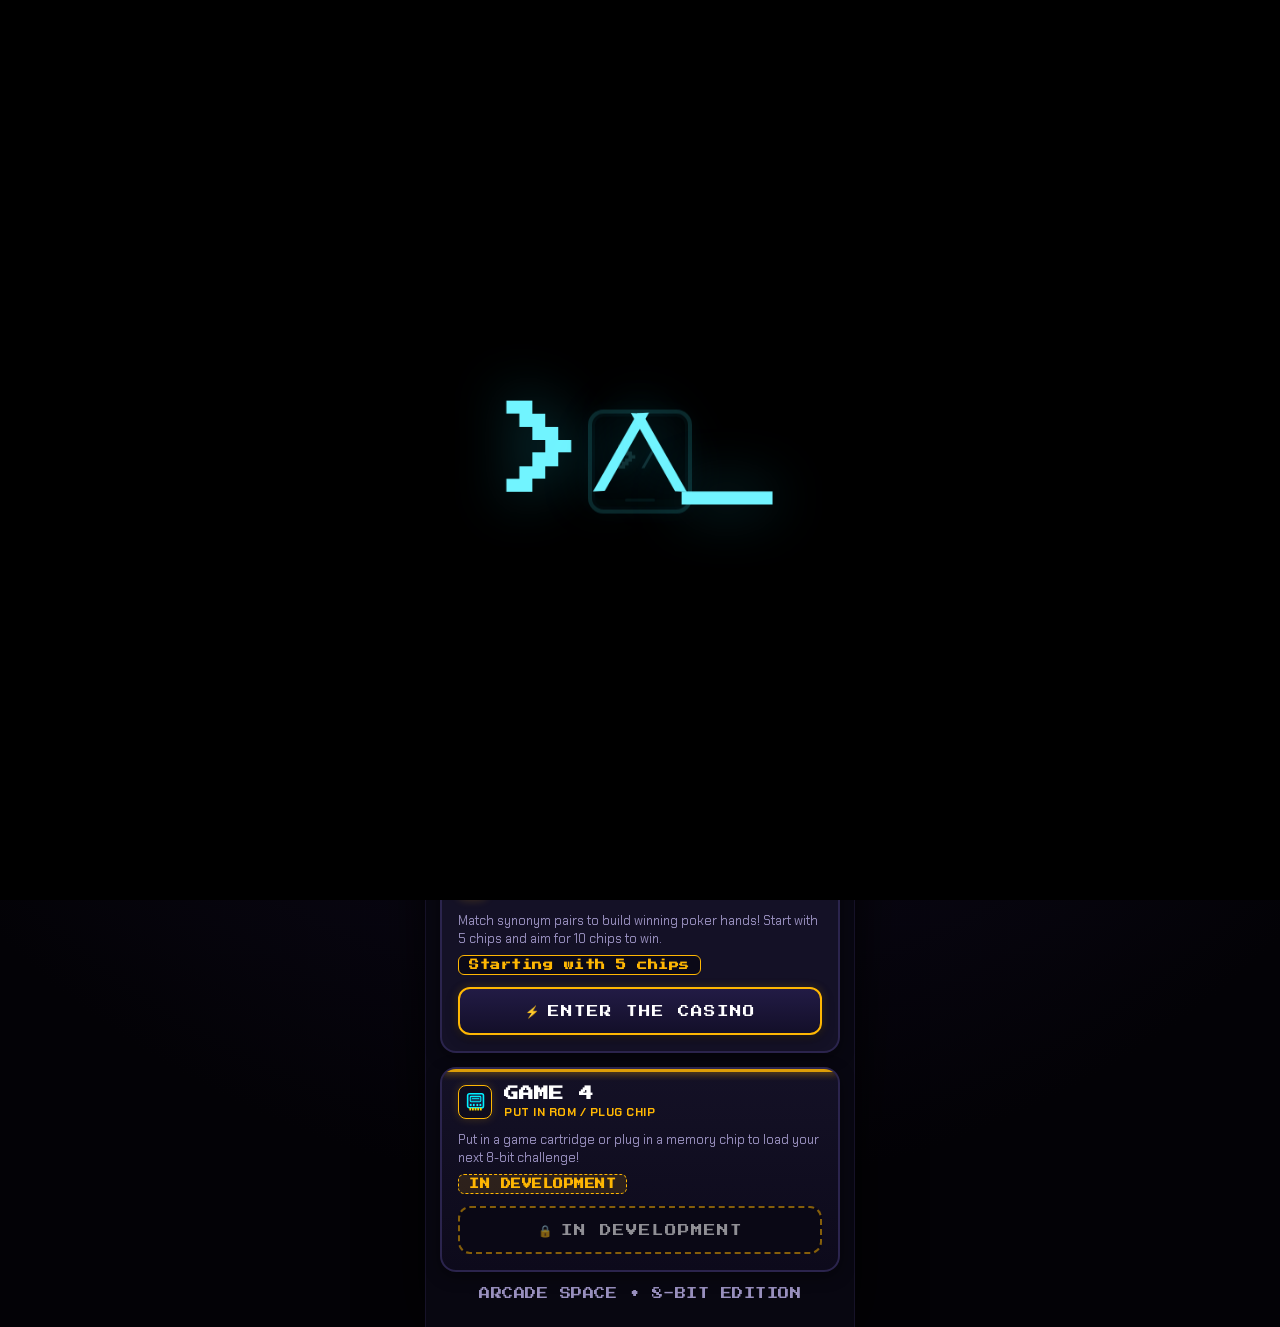
<file: index.html>
<!DOCTYPE html>
<html lang="en">
<head>
  <meta charset="UTF-8">
  <meta name="viewport" content="width=device-width, initial-scale=1.0, maximum-scale=1.0, user-scalable=no, viewport-fit=cover">
  <title>ArcadeSpace — 8-Bit Mobile Hub</title>
  
  <!-- Retro 8-Bit & Mobile Fonts -->
  <link rel="preconnect" href="https://fonts.googleapis.com">
  <link rel="preconnect" href="https://fonts.gstatic.com" crossorigin>
  <link href="https://fonts.googleapis.com/css2?family=Chakra+Petch:wght@500;700;800&family=Press+Start+2P&display=swap" rel="stylesheet">

  <style>
    /* ==========================================================================
       MOBILE-ONLY RETRO 8-BIT & 20% NEON LIGHT SYSTEM
       ========================================================================== */
    :root {
      --bg-dark: #080711;
      --bg-card: #141126;
      --bg-card-press: #1d1838;
      
      /* 20% Neon Accents */
      --neon-cyan: #00F0FF;
      --neon-cyan-glow: rgba(0, 240, 255, 0.20);
      --neon-magenta: #FF007F;
      --neon-magenta-glow: rgba(255, 0, 127, 0.20);
      --neon-amber: #FFB703;
      --neon-amber-glow: rgba(255, 183, 3, 0.20);
      --neon-green: #00FF88;

      --border-retro: #2b244d;
      --text-muted: #9990bf;
      --text-white: #f5f3ff;

      --font-pixel: 'Press Start 2P', monospace;
      --font-ui: 'Chakra Petch', sans-serif;
    }

    * {
      box-sizing: border-box;
      margin: 0;
      padding: 0;
      -webkit-tap-highlight-color: transparent;
      user-select: none;
    }

    body {
      background-color: #030206;
      color: var(--text-white);
      font-family: var(--font-ui);
      min-height: 100vh;
      display: flex;
      justify-content: center;
      overflow-x: hidden;
      background-image: 
        radial-gradient(circle at 50% 20%, rgba(25, 18, 52, 0.8) 0%, #030206 75%),
        linear-gradient(rgba(0, 240, 255, 0.03) 1px, transparent 1px),
        linear-gradient(90deg, rgba(0, 240, 255, 0.03) 1px, transparent 1px);
      background-size: 100% 100%, 28px 28px, 28px 28px;
    }

    /* Subtle CRT Scanline (Atmospheric) */
    body::before {
      content: "";
      position: fixed;
      inset: 0;
      pointer-events: none;
      z-index: 999;
      background: linear-gradient(
        to bottom,
        rgba(255,255,255,0),
        rgba(255,255,255,0) 50%,
        rgba(0, 0, 0, 0.25) 50%,
        rgba(0, 0, 0, 0.25)
      );
      background-size: 100% 3px;
      opacity: 0.6;
    }

    /* Ambient 20% Neon Atmosphere Behind Mobile View */
    .ambient-glow-top {
      position: fixed;
      top: -60px;
      left: 50%;
      transform: translateX(-50%);
      width: 320px;
      height: 200px;
      background: radial-gradient(circle, rgba(0, 240, 255, 0.16) 0%, transparent 70%);
      pointer-events: none;
      z-index: 1;
    }

    /* Mobile App Container (Optimized for Mobile Use Only) */
    .mobile-app {
      width: 100%;
      max-width: 430px;
      min-height: 100vh;
      display: flex;
      flex-direction: column;
      background: var(--bg-dark);
      position: relative;
      z-index: 10;
      border-left: 1px solid rgba(43, 36, 77, 0.4);
      border-right: 1px solid rgba(43, 36, 77, 0.4);
      box-shadow: 0 0 50px rgba(0, 0, 0, 0.85);
      padding-bottom: 24px;
    }

    /* Top Sticky App Bar */
    .mobile-app-bar {
      position: sticky;
      top: 0;
      z-index: 50;
      background: rgba(12, 10, 22, 0.92);
      backdrop-filter: blur(10px);
      border-bottom: 2px solid var(--border-retro);
      padding: 10px 14px;
      display: flex;
      align-items: center;
      justify-content: space-between;
      gap: 10px;
    }

    .btn-app-back {
      display: inline-flex;
      align-items: center;
      gap: 6px;
      background: #151126;
      border: 1.5px solid var(--border-retro);
      color: var(--neon-cyan);
      padding: 7px 11px;
      border-radius: 8px;
      font-family: var(--font-pixel);
      font-size: clamp(0.46rem, 2vw, 0.58rem);
      line-height: 1.2;
      text-decoration: none;
      white-space: nowrap;
      transition: all 0.12s ease;
      cursor: pointer;
    }

    .btn-app-back:hover {
      border-color: var(--neon-cyan);
      box-shadow: 0 0 10px rgba(0, 240, 255, 0.35);
    }

    .btn-app-back:active {
      transform: scale(0.95);
      background: var(--neon-cyan-glow);
    }

    .btn-back-arrow {
      font-size: 0.82rem;
      line-height: 1;
      display: inline-block;
      transition: transform 0.15s ease;
    }

    .btn-app-back:hover .btn-back-arrow {
      transform: translateX(-2px);
    }

    .btn-app-sound {
      background: #151126;
      border: 1.5px solid var(--border-retro);
      color: var(--neon-amber);
      border-radius: 8px;
      padding: 6px 10px;
      font-size: 0.9rem;
      cursor: pointer;
      display: flex;
      align-items: center;
      justify-content: center;
      transition: all 0.12s ease;
    }

    .btn-app-sound:active {
      transform: scale(0.95);
    }

    /* Shared ArcadeSpace identity; the loader and header use the same card. */
    .header-logo-card {
      --space-brand-size: 50px;
      flex-shrink: 0;
      cursor: pointer;
      transition: transform 214.286ms cubic-bezier(0.25, 1, 0.5, 1);
      will-change: transform, opacity;
    }
    .header-logo-card:hover { transform: scale(1.05); }
    .header-brand-info {
      display: flex;
      flex-direction: column;
      align-items: flex-start;
      text-align: left;
    }
    .header-terminal-tag {
      font-family: var(--font-pixel);
      font-size: 0.52rem;
      color: var(--neon-cyan);
      letter-spacing: 0.08em;
      opacity: 0.85;
      margin-top: 4px;
      text-shadow: 0 0 8px rgba(0, 240, 255, 0.4);
    }

    /* 8-Bit Coin Logo Header */
    .logo-container {
      text-align: center;
      padding: 18px 14px 14px;
    }

    .mobile-logo-row {
      display: inline-flex;
      align-items: center;
      justify-content: center;
      gap: 12px;
    }

    .mobile-logo-title {
      font-family: var(--font-pixel);
      font-size: 1.15rem;
      letter-spacing: 1.5px;
      color: #ffffff;
      text-shadow: 
        0 0 10px rgba(0, 240, 255, 0.45),
        0 0 20px rgba(0, 240, 255, 0.2),
        2px 2px 0 #120e26;
    }

    .mobile-logo-title span {
      color: var(--neon-cyan);
    }

    /* Minimal Student Status Card */
    .student-card {
      margin: 0 14px 16px;
      background: #110e21;
      border: 1.5px solid var(--border-retro);
      border-radius: 12px;
      padding: 10px 14px;
      display: flex;
      align-items: center;
      justify-content: space-between;
      gap: 10px;
      box-shadow: 0 4px 12px rgba(0, 0, 0, 0.4);
    }

    .student-info {
      display: flex;
      align-items: center;
      gap: 10px;
      min-width: 0;
    }

    .student-avatar {
      width: 34px;
      height: 34px;
      border-radius: 8px;
      background: linear-gradient(135deg, #483d8b, #1d1540);
      border: 1.5px solid var(--neon-cyan);
      box-shadow: 0 0 8px var(--neon-cyan-glow);
      display: flex;
      align-items: center;
      justify-content: center;
      font-family: var(--font-pixel);
      font-size: 0.85rem;
      color: #fff;
      flex-shrink: 0;
    }

    .student-name {
      font-size: 0.95rem;
      font-weight: 800;
      color: #fff;
      white-space: nowrap;
      overflow: hidden;
      text-overflow: ellipsis;
    }

    .student-status {
      font-family: var(--font-pixel);
      font-size: 0.52rem;
      color: var(--neon-green);
      margin-top: 2px;
      letter-spacing: 0.5px;
    }

    .words-ready-badge {
      display: flex;
      flex-direction: column;
      align-items: flex-end;
      flex-shrink: 0;
    }

    .words-count-num {
      font-family: var(--font-pixel);
      font-size: 0.95rem;
      color: var(--neon-amber);
      text-shadow: 0 0 6px var(--neon-amber-glow);
    }

    .words-count-lbl {
      font-size: 0.65rem;
      font-weight: 700;
      color: var(--text-muted);
      text-transform: uppercase;
      letter-spacing: 0.5px;
    }

    /* Mobile Game Cards Stack */
    .mobile-games-stack {
      padding: 0 14px;
      display: flex;
      flex-direction: column;
      gap: 14px;
      flex: 1;
    }

    /* Touch-Optimized Game Card */
    .mobile-card {
      background: var(--bg-card);
      border: 2px solid var(--border-retro);
      border-radius: 16px;
      padding: 16px;
      display: flex;
      flex-direction: column;
      gap: 12px;
      position: relative;
      overflow: hidden;
      box-shadow: 0 4px 16px rgba(0, 0, 0, 0.45);
      animation: card-appear 0.35s ease-out backwards;
    }

    .mobile-card::before {
      content: "";
      position: absolute;
      top: 0;
      left: 0;
      right: 0;
      height: 3px;
      background: var(--card-accent, var(--neon-cyan));
      opacity: 0.85;
      box-shadow: 0 0 8px var(--card-accent, var(--neon-cyan));
    }

    @keyframes card-appear {
      from {
        opacity: 0;
        transform: translateY(12px);
      }
      to {
        opacity: 1;
        transform: translateY(0);
      }
    }

    .mobile-card.theme-airstrike {
      --card-accent: #00F0FF;
      --card-glow: rgba(0, 240, 255, 0.45);
      animation-delay: 0s;
    }

    .mobile-card.theme-duel {
      --card-accent: var(--neon-magenta);
      --card-glow: var(--neon-magenta-glow);
      animation-delay: 0.08s;
    }

    .mobile-card.theme-poker {
      --card-accent: var(--neon-amber);
      --card-glow: var(--neon-amber-glow);
      animation-delay: 0.16s;
    }

    .mobile-card.theme-cartridge {
      --card-accent: var(--neon-amber);
      --card-glow: var(--neon-amber-glow);
      background: linear-gradient(180deg, #141126 0%, #0d0a1b 100%);
      animation-delay: 0.24s;
    }

    .card-header-two-col {
      display: flex;
      align-items: stretch;
      gap: 12px;
      margin: 0;
      padding: 0;
    }

    .card-header-titles {
      display: flex;
      flex-direction: column;
      justify-content: center;
      gap: 3px;
      flex: 1;
      min-width: 0;
    }

    .card-icon-box {
      aspect-ratio: 1 / 1;
      align-self: stretch;
      border-radius: 8px;
      background: #0f0c1d;
      border: 1.5px solid var(--card-accent, var(--neon-cyan));
      box-shadow: 0 0 10px var(--card-glow, var(--neon-cyan-glow));
      display: flex;
      align-items: center;
      justify-content: center;
      font-size: 1.35rem;
      flex-shrink: 0;
      overflow: hidden;
      object-fit: contain;
    }

    .card-icon-box.card-icon-logo {
      width: 72px;
      height: 50px;
      aspect-ratio: auto;
      padding: 3px 5px;
      background: #08101e;
      border: 1.5px solid var(--card-accent, #00F0FF);
      box-shadow: 0 0 10px var(--card-glow, rgba(0, 240, 255, 0.45));
      display: flex;
      align-items: center;
      justify-content: center;
      flex-shrink: 0;
      border-radius: 8px;
      overflow: hidden;
    }

    .card-icon-box svg {
      max-width: 65%;
      max-height: 65%;
      object-fit: contain;
    }

    .card-icon-box img,
    .card-icon-box .card-logo-img {
      width: 100%;
      height: 100%;
      object-fit: contain;
      display: block;
      filter: drop-shadow(0 0 4px rgba(0, 240, 255, 0.5));
    }

    .card-title {
      font-family: var(--font-pixel);
      font-size: 0.92rem;
      line-height: 1.2;
      color: #ffffff;
      margin: 0;
    }

    .card-season-subtitle {
      display: inline-flex;
      align-items: center;
      gap: 5px;
      font-family: var(--font-pixel);
      font-size: 0.58rem;
      letter-spacing: 0.16em;
      color: #facc15;
      text-shadow: 0 0 8px rgba(250, 204, 21, 0.7);
      background: rgba(250, 204, 21, 0.12);
      border: 1px solid rgba(250, 204, 21, 0.45);
      border-radius: 4px;
      padding: 3px 7px;
      margin-top: 3px;
      margin-bottom: 2px;
      width: fit-content;
      text-transform: uppercase;
      box-shadow: 0 0 10px rgba(250, 204, 21, 0.25), inset 0 0 4px rgba(250, 204, 21, 0.1);
    }

    .card-subtitle {
      font-size: 0.72rem;
      font-weight: 700;
      color: var(--card-accent, var(--neon-cyan));
      text-transform: uppercase;
      letter-spacing: 0.5px;
      line-height: 1.2;
      margin: 0;
    }

    .card-body {
      display: flex;
      flex-direction: column;
      gap: 8px;
    }

    .card-short-desc {
      font-size: 0.8rem;
      line-height: 1.35;
      color: var(--text-muted);
      margin: 0;
    }

    .card-meta-row {
      display: flex;
      align-items: center;
      gap: 8px;
    }

    .card-stat-badge {
      font-family: var(--font-pixel);
      font-size: 0.62rem;
      padding: 4px 10px;
      border-radius: 6px;
      background: #0b0917;
      border: 1px solid var(--card-accent, var(--neon-cyan));
      color: var(--card-accent, var(--neon-cyan));
      display: inline-flex;
      align-items: center;
      letter-spacing: 0.5px;
      font-weight: 700;
    }

    .card-in-dev-pill {
      font-family: var(--font-pixel);
      font-size: 0.62rem;
      padding: 4px 10px;
      border-radius: 6px;
      background: rgba(255, 179, 0, 0.12);
      border: 1px dashed var(--neon-amber);
      color: var(--neon-amber);
      display: inline-flex;
      align-items: center;
      letter-spacing: 0.5px;
      font-weight: 800;
    }

    .mobile-btn-cartridge.in-dev-btn {
      width: 100%;
      min-height: 48px;
      display: flex;
      align-items: center;
      justify-content: center;
      gap: 8px;
      background: #0a0815;
      border: 2px dashed rgba(255, 179, 0, 0.5);
      border-radius: 12px;
      color: rgba(255, 255, 255, 0.55);
      font-family: var(--font-pixel);
      font-size: 0.72rem;
      letter-spacing: 1px;
      cursor: not-allowed;
      box-shadow: none;
    }

    /* Mobile Big Tap Action Buttons (Thumb Optimized) */
    .mobile-btn-play {
      width: 100%;
      min-height: 48px;
      display: flex;
      align-items: center;
      justify-content: center;
      gap: 8px;
      background: linear-gradient(180deg, #221b45 0%, #130f29 100%);
      border: 2px solid var(--card-accent, var(--neon-cyan));
      border-radius: 12px;
      color: #ffffff;
      font-family: var(--font-pixel);
      font-size: 0.72rem;
      text-decoration: none;
      cursor: pointer;
      text-transform: uppercase;
      letter-spacing: 1px;
      box-shadow: 0 4px 12px rgba(0, 0, 0, 0.4), 0 0 10px var(--card-glow, var(--neon-cyan-glow));
      transition: transform 0.1s ease, filter 0.1s ease;
    }

    .mobile-btn-play:active {
      transform: scale(0.96);
      filter: brightness(1.2);
    }

    /* Cartridge Slot Button */
    .mobile-btn-cartridge {
      width: 100%;
      min-height: 48px;
      display: flex;
      align-items: center;
      justify-content: center;
      gap: 8px;
      background: #0e0b1c;
      border: 2px dashed var(--neon-cyan);
      border-radius: 12px;
      color: var(--neon-cyan);
      font-family: var(--font-pixel);
      font-size: 0.65rem;
      text-transform: uppercase;
      letter-spacing: 0.8px;
      cursor: pointer;
      box-shadow: 0 0 10px rgba(0, 240, 255, 0.12);
      transition: all 0.12s ease;
    }

    .mobile-btn-cartridge:active {
      transform: scale(0.96);
      background: rgba(0, 240, 255, 0.15);
      border-style: solid;
      box-shadow: 0 0 16px var(--neon-cyan-glow);
    }

    /* Minimal Mobile Footer */
    .mobile-footer {
      text-align: center;
      padding: 16px 14px 4px;
      font-size: 0.7rem;
      color: var(--text-muted);
      font-family: var(--font-pixel);
      letter-spacing: 0.5px;
    }
  </style>
  <link rel="stylesheet" href="assets/space-loader.css?v=cinematic2">
  <noscript><style>.space-loader { display: none; }</style></noscript>
  <script>
    // Release the application even if the independent loader script cannot load.
    window.__spaceLoaderFailsafe = window.setTimeout(function () {
      document.getElementById('space-loader')?.remove();
    }, 30000);
  </script>
  <script defer src="assets/space-loader.js?v=cinematic4"></script>
  <script src="assets/lexical-vocabulary.js"></script>
</head>
<body>
  <section id="space-loader" class="space-loader space-loader--as" data-space-loader="as"
           role="status" aria-label="Loading ArcadeSpace" aria-busy="true">
    <audio data-loader-audio preload="auto" src="assets/as-start-normalized.wav?v=cinematic2" hidden></audio>
    <div class="space-loader__stage" aria-hidden="true">
      <div class="space-loader__logo">
        <div class="space-brand space-brand--as">
          <span class="space-brand__mark"><span>&gt;</span><span class="space-brand__a"><span class="slash">/</span><span class="backslash">\</span></span></span>
        </div>
      </div>
      <div class="space-loader__prompt">
        <span data-loader-lead><span>&gt;</span><span class="space-brand__a"><span class="slash">/</span><span class="backslash">\</span></span></span><span data-loader-text></span><span class="space-loader__cursor" data-loader-cursor>_</span>
      </div>
    </div>
  </section>

  <!-- Ambient 20% Neon Atmosphere -->
  <div class="ambient-glow-top"></div>

  <!-- Mobile App Frame (Mobile Use Only) -->
  <div class="mobile-app">

    <!-- Top Sticky Mobile Bar -->
    <nav class="mobile-app-bar">
      <a href="https://vuongtranvt1331-design.github.io/Lexical_Space/" class="btn-app-back" id="btnBackToLS" title="Return to Lexical Space">
        <span class="btn-back-arrow" aria-hidden="true">←</span> Back to Lexical Space
      </a>

      <button id="btnSoundToggle" class="btn-app-sound" type="button" aria-label="Toggle 8-bit Sound">
        <span id="soundIcon">🔊</span>
      </button>
    </nav>

    <!-- Logo Header with 8-Bit Golden Pixel Coins -->
    <header class="logo-container">
      <div class="mobile-logo-row">
        <!-- Task 1: Static Retro Game Card Logo -->
        <div class="space-brand space-brand--as header-logo-card" id="headerLogoCard" title="ArcadeSpace Retro Game Card" aria-label="ArcadeSpace Logo">
          <span class="space-brand__mark"><span>&gt;</span><span class="space-brand__a"><span class="slash">/</span><span class="backslash">\</span></span></span>
        </div>

        <div class="header-brand-info">
          <h1 class="mobile-logo-title">ARCADE <span>SPACE</span></h1>
          <div class="header-terminal-tag">&gt;<span class="space-brand__a"><span class="slash">/</span><span class="backslash">\</span></span>rcadeSpace_</div>
        </div>
      </div>
    </header>

    <!-- Student Status Card (Essential Info Only) -->
    <section class="student-card">
      <div class="student-info">
        <div id="playerAvatar" class="student-avatar">G</div>
        <div style="min-width: 0;">
          <div id="playerName" class="student-name">Guest Cowboy</div>
          <div class="student-status">● READY TO PLAY</div>
        </div>
      </div>

      <div class="words-ready-badge">
        <span id="playerWordCount" class="words-count-num">--</span>
        <span class="words-count-lbl">WORDS READY</span>
      </div>
    </section>

    <!-- Dynamic Topic & Mode Mission Control -->
    <section class="topic-select-card" style="margin: 0 14px 14px; background: #110e21; border: 1.5px solid var(--border-retro); border-radius: 12px; padding: 12px 14px; box-shadow: 0 4px 12px rgba(0, 0, 0, 0.4);">
      
      <!-- Vocabulary Mode Dropdown (Exactly: Full Vocabulary, Topic) -->
      <div style="margin-bottom: 10px;">
        <div style="display: flex; align-items: center; justify-content: space-between; margin-bottom: 6px;">
          <span style="font-family: var(--font-pixel); font-size: 0.65rem; color: var(--neon-yellow); letter-spacing: 0.5px; display: flex; align-items: center; gap: 6px;">
            <span>🎮</span> VOCABULARY MODE:
          </span>
          <span id="vocabModeBadge" style="font-family: var(--font-pixel); font-size: 0.55rem; padding: 3px 8px; border-radius: 6px; background: #0b0917; border: 1px solid var(--neon-yellow); color: var(--neon-yellow);">
            FULL VOCABULARY
          </span>
        </div>
        <div style="position: relative;">
          <select id="arcadeVocabModeSelect" style="width: 100%; min-height: 42px; background: #17132e; border: 1.5px solid var(--border-retro); border-radius: 8px; color: #f5f3ff; font-family: var(--font-ui); font-size: 0.88rem; font-weight: 700; padding: 8px 12px; outline: none; cursor: pointer; transition: all 0.15s ease;">
            <option value="full">Full Vocabulary</option>
            <option value="topic">Topic</option>
          </select>
        </div>
      </div>

      <!-- Topic Mission Control (Active & required when Mode = Topic) -->
      <div id="arcadeTopicWrapper" style="position: relative; transition: opacity 0.2s ease;">
        <div style="display: flex; align-items: center; justify-content: space-between; margin-bottom: 6px;">
          <span id="topicLabelText" style="font-family: var(--font-pixel); font-size: 0.65rem; color: var(--neon-cyan); letter-spacing: 0.5px; display: flex; align-items: center; gap: 6px;">
            <span>🎯</span> TARGET TOPIC:
          </span>
          <span id="topicWordCountBadge" style="font-family: var(--font-pixel); font-size: 0.55rem; padding: 3px 8px; border-radius: 6px; background: #0b0917; border: 1px solid var(--neon-cyan); color: var(--neon-cyan);">
            ALL TOPICS
          </span>
        </div>
        <div style="position: relative;">
          <select id="arcadeTopicSelect" style="width: 100%; min-height: 42px; background: #17132e; border: 1.5px solid var(--border-retro); border-radius: 8px; color: #f5f3ff; font-family: var(--font-ui); font-size: 0.88rem; font-weight: 700; padding: 8px 12px; outline: none; cursor: pointer; transition: all 0.15s ease;">
            <option value="">⚡ Select a Topic...</option>
          </select>
        </div>
        <div id="modeWarningMsg" style="display: none; margin-top: 6px; font-size: 0.75rem; color: #f87171; font-weight: 700; font-family: var(--font-ui); padding: 4px 8px; background: rgba(239, 68, 68, 0.12); border: 1px solid rgba(239, 68, 68, 0.3); border-radius: 6px;">
          ⚠️ Please select a topic to start playing in Topic mode!
        </div>
      </div>

    </section>

    <!-- Mobile Games Stack (Direct Thumb Actions) -->
    <main class="mobile-games-stack">

      <!-- ==================== GAME 1: SKY DOMINATORS (FEATURED) ==================== -->
      <article class="mobile-card theme-airstrike">
        <header class="card-header-two-col">
          <div class="card-icon-box card-icon-logo" title="Sky Dominators" aria-hidden="true">
            <img src="assets/logo/sky_dominators_logo.png" alt="Sky Dominators Logo" class="card-logo-img" />
          </div>
          <div class="card-header-titles">
            <h2 class="card-title">SKY DOMINATORS</h2>
            <div class="card-season-subtitle">SEASON 1</div>
            <div class="card-subtitle">Air Strike • Canyon Protocol</div>
          </div>
        </header>

        <div class="card-body">
          <p class="card-short-desc">
            High-octane retro aerial combat! Shoot enemy helicopter formations and target synonyms to clear the canyon.
          </p>
          <div class="card-meta-row">
            <span class="card-stat-badge">Arcade Flight Combat</span>
          </div>
        </div>

        <a id="btnPlayAirStrike" href="air_strike_arcade_game%20(1).html" class="mobile-btn-play">
          <span>⚡</span> Scramble Jets
        </a>
      </article>

      <!-- ==================== GAME 2: QUICK DRAWN ==================== -->
      <article class="mobile-card theme-duel">
        <header class="card-header-two-col">
          <div class="card-icon-box" aria-hidden="true">🤠</div>
          <div class="card-header-titles">
            <h2 class="card-title">QUICK DRAWN</h2>
            <div class="card-subtitle">Synonym Shootout</div>
          </div>
        </header>

        <div class="card-body">
          <p class="card-short-desc">
            Test your reflexes! Draw fast and pick the matching synonym before the dynamite fuse burns out.
          </p>
          <div class="card-meta-row">
            <span id="statBestDuel" class="card-stat-badge">Personal Best: --</span>
          </div>
        </div>

        <a id="btnPlayQuickDrawn" href="fast_drawn_wilhelm_scream_instructions%20(1).html" class="mobile-btn-play">
          <span>⚡</span> Get to Shooting Range
        </a>
      </article>

      <!-- ==================== GAME 3: WILD WEST POKER ==================== -->
      <article class="mobile-card theme-poker">
        <header class="card-header-two-col">
          <div class="card-icon-box" aria-hidden="true">🃏</div>
          <div class="card-header-titles">
            <h2 class="card-title">WILD WEST POKER</h2>
            <div class="card-subtitle">4-Card Synonym Poker</div>
          </div>
        </header>

        <div class="card-body">
          <p class="card-short-desc">
            Match synonym pairs to build winning poker hands! Start with 5 chips and aim for 10 chips to win.
          </p>
          <div class="card-meta-row">
            <span class="card-stat-badge">Starting with 5 chips</span>
          </div>
        </div>

        <a id="btnPlayPoker" href="wild_west_vocabulary_poker_fixed.html" class="mobile-btn-play">
          <span>⚡</span> Enter the Casino
        </a>
      </article>

      <!-- ==================== GAME 4: CARTRIDGE BAY (IN DEVELOPMENT) ==================== -->
      <article class="mobile-card theme-cartridge">
        <header class="card-header-two-col">
          <div class="card-icon-box" title="8-Bit Memory Cartridge Slot" aria-hidden="true">
            <svg width="24" height="24" viewBox="0 0 24 24" fill="none" xmlns="http://www.w3.org/2000/svg">
              <rect x="3" y="2" width="18" height="16" rx="2" fill="#1b1736" stroke="#00F0FF" stroke-width="1.8"/>
              <rect x="6" y="5" width="12" height="6" rx="1" fill="#00F0FF" fill-opacity="0.2" stroke="#00F0FF" stroke-width="1.2"/>
              <line x1="8" y1="7.5" x2="16" y2="7.5" stroke="#00F0FF" stroke-width="1"/>
              <rect x="5.5" y="13.5" width="2" height="2.5" fill="#00F0FF"/>
              <rect x="9" y="13.5" width="2" height="2.5" fill="#00F0FF"/>
              <rect x="13" y="13.5" width="2" height="2.5" fill="#00F0FF"/>
              <rect x="16.5" y="13.5" width="2" height="2.5" fill="#00F0FF"/>
              <rect x="5" y="18" width="2" height="3" fill="#FFD700"/>
              <rect x="8" y="18" width="2" height="3" fill="#FFD700"/>
              <rect x="11" y="18" width="2" height="3" fill="#FFD700"/>
              <rect x="14" y="18" width="2" height="3" fill="#FFD700"/>
              <rect x="17" y="18" width="2" height="3" fill="#FFD700"/>
            </svg>
          </div>
          <div class="card-header-titles">
            <h2 class="card-title">GAME 4</h2>
            <div class="card-subtitle">Put in ROM / Plug Chip</div>
          </div>
        </header>

        <div class="card-body">
          <p class="card-short-desc">
            Put in a game cartridge or plug in a memory chip to load your next 8-bit challenge!
          </p>
          <div class="card-meta-row">
            <span class="card-in-dev-pill">IN DEVELOPMENT</span>
          </div>
        </div>

        <button id="btnInsertCartridge" type="button" class="mobile-btn-cartridge in-dev-btn" disabled aria-disabled="true">
          <span>🔒</span> IN DEVELOPMENT
        </button>
      </article>

    </main>

    <!-- Minimal Mobile Footer -->
    <footer class="mobile-footer">
      ARCADE SPACE • 8-BIT EDITION
    </footer>

  </div>

  <!-- Retro Web Audio Engine & Fast Mobile Logic -->
  <script>
    (function () {
      'use strict';

      // =========================================================================
      // 1. 8-BIT RETRO SOUND SYNTHESIZER (Pure Web Audio API)
      // =========================================================================
      class RetroAudioEngine {
        constructor() {
          this.ctx = null;
          this.muted = false;
        }

        init() {
          if (!this.ctx) {
            const AudioCtx = window.AudioContext || window.webkitAudioContext;
            if (AudioCtx) this.ctx = new AudioCtx();
          }
          if (this.ctx && this.ctx.state === "suspended") {
            this.ctx.resume();
          }
        }

        toggleMute() {
          this.muted = !this.muted;
          return this.muted;
        }

        playCoin() {
          if (this.muted) return;
          this.init();
          if (!this.ctx) return;

          const notes = [523.25, 659.25, 783.99, 1046.5];
          notes.forEach((freq, i) => {
            const start = this.ctx.currentTime + i * 0.055;
            const osc = this.ctx.createOscillator();
            const gain = this.ctx.createGain();
            osc.type = "square";
            osc.frequency.setValueAtTime(freq, start);
            gain.gain.setValueAtTime(0.08, start);
            gain.gain.exponentialRampToValueAtTime(0.001, start + 0.14);
            osc.connect(gain);
            gain.connect(this.ctx.destination);
            osc.start(start);
            osc.stop(start + 0.15);
          });
        }

        playBlip() {
          if (this.muted) return;
          this.init();
          if (!this.ctx) return;

          const now = this.ctx.currentTime;
          const osc = this.ctx.createOscillator();
          const gain = this.ctx.createGain();
          osc.type = "triangle";
          osc.frequency.setValueAtTime(480, now);
          osc.frequency.exponentialRampToValueAtTime(960, now + 0.05);
          gain.gain.setValueAtTime(0.08, now);
          gain.gain.exponentialRampToValueAtTime(0.001, now + 0.06);
          osc.connect(gain);
          gain.connect(this.ctx.destination);
          osc.start(now);
          osc.stop(now + 0.07);
        }

        // Tactile Mechanical Keyboard / Gamepad Switch Sound
        playKeyClick() {
          if (this.muted) return;
          this.init();
          if (!this.ctx) return;
          const now = this.ctx.currentTime;
          const jitter = 0.92 + Math.random() * 0.16; // Subtle organic pitch variation

          // 1. Sharp microswitch transient snap (click)
          const clickOsc = this.ctx.createOscillator();
          const clickGain = this.ctx.createGain();
          clickOsc.type = "triangle";
          clickOsc.frequency.setValueAtTime(1200 * jitter, now);
          clickOsc.frequency.exponentialRampToValueAtTime(140 * jitter, now + 0.022);
          clickGain.gain.setValueAtTime(0.22, now);
          clickGain.gain.exponentialRampToValueAtTime(0.001, now + 0.024);
          clickOsc.connect(clickGain);
          clickGain.connect(this.ctx.destination);
          clickOsc.start(now);
          clickOsc.stop(now + 0.026);

          // 2. Plastic bottom-out resonant thump (gamepad button feel)
          const thudOsc = this.ctx.createOscillator();
          const thudGain = this.ctx.createGain();
          thudOsc.type = "sine";
          thudOsc.frequency.setValueAtTime(180 * jitter, now);
          thudOsc.frequency.exponentialRampToValueAtTime(45 * jitter, now + 0.035);
          thudGain.gain.setValueAtTime(0.16, now);
          thudGain.gain.exponentialRampToValueAtTime(0.001, now + 0.038);
          thudOsc.connect(thudGain);
          thudGain.connect(this.ctx.destination);
          thudOsc.start(now);
          thudOsc.stop(now + 0.04);
        }

        playTypewriterTick() {
          this.playKeyClick();
        }

        playStartSound() {
          if (this.muted) return;
          try {
            const fileAudio = new Audio('assets/as-start.mp3');
            fileAudio.play().catch(() => {
              const wavAudio = new Audio('assets/as-start.wav');
              wavAudio.play().catch(() => {});
            });
          } catch (_) {}

          this.init();
          if (!this.ctx) return;
          const now = this.ctx.currentTime;

          // 1. Mechanical arcade microswitch click (0.0 to 0.09s)
          const clickOsc = this.ctx.createOscillator();
          const clickGain = this.ctx.createGain();
          clickOsc.type = "triangle";
          clickOsc.frequency.setValueAtTime(200, now);
          clickOsc.frequency.exponentialRampToValueAtTime(25, now + 0.08);
          clickGain.gain.setValueAtTime(0.32, now);
          clickGain.gain.exponentialRampToValueAtTime(0.001, now + 0.08);
          clickOsc.connect(clickGain);
          clickGain.connect(this.ctx.destination);
          clickOsc.start(now);
          clickOsc.stop(now + 0.09);

          // 2. 8-Bit Laser "Pew-Pew" Sweep (0.07s to 0.55s)
          const laserTime = now + 0.07;
          const laserOsc = this.ctx.createOscillator();
          const laserGain = this.ctx.createGain();
          laserOsc.type = "square";
          laserOsc.frequency.setValueAtTime(2400, laserTime);
          laserOsc.frequency.exponentialRampToValueAtTime(160, laserTime + 0.45);
          laserGain.gain.setValueAtTime(0.2, laserTime);
          laserGain.gain.exponentialRampToValueAtTime(0.001, laserTime + 0.48);
          laserOsc.connect(laserGain);
          laserGain.connect(this.ctx.destination);
          laserOsc.start(laserTime);
          laserOsc.stop(laserTime + 0.49);

          // 3. Second Laser & Power-Up Arpeggio Chime (0.50s to 2.0s)
          const arpTime = now + 0.50;
          const notes = [523.25, 659.25, 783.99, 1046.50, 1318.51, 1567.98];
          notes.forEach((freq, idx) => {
            const t = arpTime + idx * 0.11;
            const osc = this.ctx.createOscillator();
            const gain = this.ctx.createGain();
            osc.type = "square";
            osc.frequency.setValueAtTime(freq, t);
            gain.gain.setValueAtTime(0.12, t);
            gain.gain.exponentialRampToValueAtTime(0.001, t + 0.35);
            osc.connect(gain);
            gain.connect(this.ctx.destination);
            osc.start(t);
            osc.stop(t + 0.36);
          });
        }

        playCartridgeSnap() {
          if (this.muted) return;
          this.init();
          if (!this.ctx) return;
          const now = this.ctx.currentTime;
          const osc = this.ctx.createOscillator();
          const gain = this.ctx.createGain();
          osc.type = "sawtooth";
          osc.frequency.setValueAtTime(140, now);
          osc.frequency.exponentialRampToValueAtTime(35, now + 0.1);
          gain.gain.setValueAtTime(0.18, now);
          gain.gain.exponentialRampToValueAtTime(0.001, now + 0.1);
          osc.connect(gain);
          gain.connect(this.ctx.destination);
          osc.start(now);
          osc.stop(now + 0.11);

          setTimeout(() => {
            if (!this.ctx || this.muted) return;
            const t = this.ctx.currentTime;
            const osc2 = this.ctx.createOscillator();
            const gain2 = this.ctx.createGain();
            osc2.type = "square";
            osc2.frequency.setValueAtTime(1046.5, t);
            osc2.frequency.setValueAtTime(2093, t + 0.05);
            gain2.gain.setValueAtTime(0.1, t);
            gain2.gain.exponentialRampToValueAtTime(0.001, t + 0.12);
            osc2.connect(gain2);
            gain2.connect(this.ctx.destination);
            osc2.start(t);
            osc2.stop(t + 0.13);
          }, 60);
        }
      }

      const audio = new RetroAudioEngine();

      // =========================================================================
      // 2. USER PASSPORT & LOCAL WORDS DETECTION
      // =========================================================================
      function sortTopicsNumericFirst(topics) {
        return [...topics].sort((a, b) => {
          const parseTopic = (t) => {
            const match = String(t || "").trim().match(/^(\d+)(?:\.|\s|-|_)?(.*)$/);
            if (match) {
              return { hasNumber: true, num: parseInt(match[1], 10), rest: match[2].trim() };
            }
            return { hasNumber: false, num: Infinity, rest: String(t || "").trim() };
          };

          const parsedA = parseTopic(a);
          const parsedB = parseTopic(b);

          if (parsedA.hasNumber && parsedB.hasNumber) {
            if (parsedA.num !== parsedB.num) return parsedA.num - parsedB.num;
            return parsedA.rest.localeCompare(parsedB.rest, undefined, { sensitivity: 'base', numeric: true });
          }

          if (parsedA.hasNumber && !parsedB.hasNumber) return -1;
          if (!parsedA.hasNumber && parsedB.hasNumber) return 1;

          return parsedA.rest.localeCompare(parsedB.rest, undefined, { sensitivity: 'base', numeric: true });
        });
      }

      async function queryIndexedDBWordData(username) {
        const words = await window.lexicalVocabulary?.readWords(username) || [];
        const topicMap = new Map();
        let synonymCount = 0;
        for (const word of words) {
          for (const topic of window.lexicalVocabulary.topicsOf(word)) {
            topicMap.set(topic, (topicMap.get(topic) || 0) + 1);
          }
          const hasSynonyms = word.synonym1 || word.synonym || word.synonym2 || (Array.isArray(word.synonyms) && word.synonyms.length > 0);
          if (hasSynonyms) synonymCount++;
        }
        return { totalCount: words.length, synonymCount, topicMap, sortedTopics: sortTopicsNumericFirst(topicMap.keys()) };
      }

      function getBestDuelScore(username) {
        const u = username ? username.toLowerCase() : "guest";
        try {
          const val = parseInt(
            localStorage.getItem("quickDrawn_bestScore_" + u) ||
            localStorage.getItem("ls_qd_best_" + u),
            10
          );
          return Number.isFinite(val) && val > 0 ? val : null;
        } catch (_) {
          return null;
        }
      }

      // =========================================================================
      // 3. MOBILE INITIALIZATION & TOUCH EVENTS
      // =========================================================================
      window.addEventListener("DOMContentLoaded", async () => {
        const profile = window.lexicalVocabulary?.activeProfile() || "";
        const activeUser = profile || "Guest Cowboy";
        const domName = document.getElementById("playerName");
        const domAvatar = document.getElementById("playerAvatar");
        const domWordCount = document.getElementById("playerWordCount");
        const domBestDuel = document.getElementById("statBestDuel");
        const btnSoundToggle = document.getElementById("btnSoundToggle");
        const soundIcon = document.getElementById("soundIcon");
        const vocabModeSelect = document.getElementById("arcadeVocabModeSelect");
        const vocabModeBadge = document.getElementById("vocabModeBadge");
        const topicWrapper = document.getElementById("arcadeTopicWrapper");
        const topicSelect = document.getElementById("arcadeTopicSelect");
        const topicWordBadge = document.getElementById("topicWordCountBadge");
        const modeWarningMsg = document.getElementById("modeWarningMsg");
        const btnQD = document.getElementById("btnPlayQuickDrawn");
        const btnPK = document.getElementById("btnPlayPoker");
        const btnAS = document.getElementById("btnPlayAirStrike");

        // Set student info
        domName.textContent = activeUser;
        domAvatar.textContent = (activeUser.charAt(0) || "G").toUpperCase();

        // Best Duel Score
        const bestScore = getBestDuelScore(activeUser);
        if (domBestDuel) {
          domBestDuel.textContent = bestScore ? `Personal Best: ${bestScore.toLocaleString()}` : "Personal Best: --";
        }

        // Query words and topics dynamically from LexicalSpaceDB
        const wordData = await queryIndexedDBWordData(profile);
        domWordCount.textContent = wordData.totalCount > 0 ? String(wordData.totalCount) : "24+";

        // Restore saved mode & topic preferences
        const urlParams = new URLSearchParams(window.location.search);
        let selectedMode = (urlParams.get("mode") || sessionStorage.getItem("arcade_vocab_mode") || "full").trim().toLowerCase();
        if (!["full", "topic"].includes(selectedMode)) {
          selectedMode = "full";
          sessionStorage.setItem("arcade_vocab_mode", "full");
        }
        if (vocabModeSelect) {
          vocabModeSelect.value = selectedMode;
        }

        let selectedTopic = (urlParams.get("topic") || sessionStorage.getItem("arcade_selected_topic") || "").trim();

        // Populate topic dropdown
        if (topicSelect) {
          topicSelect.innerHTML = `<option value="">⚡ Select a Topic...</option>`;
          wordData.sortedTopics.forEach(t => {
            const count = wordData.topicMap.get(t) || 0;
            const opt = document.createElement("option");
            opt.value = t;
            opt.textContent = `${t} (${count} words)`;
            topicSelect.appendChild(opt);
          });

          if (selectedTopic && wordData.sortedTopics.some(t => t.toLowerCase() === selectedTopic.toLowerCase())) {
            topicSelect.value = selectedTopic;
          } else {
            selectedTopic = "";
            topicSelect.value = "";
          }
        }

        function updateGameLinks(mode, topic) {
          const userParam = profile ? `user=${encodeURIComponent(profile)}` : "";
          const modeParam = `mode=${encodeURIComponent(mode)}`;
          const topicParam = (mode === "topic" && topic) ? `topic=${encodeURIComponent(topic)}` : "";
          const returnUrlParam = `returnUrl=${encodeURIComponent(window.location.href)}`;

          const queryParts = [userParam, modeParam, topicParam, returnUrlParam].filter(Boolean);
          const queryString = queryParts.length > 0 ? `?${queryParts.join("&")}` : "";

          // Authoritative Production URLs
          const PROD_QUICK_DRAWN_URL = "https://vuongtranvt1331-design.github.io/QuickDrawn/";
          const PROD_POKER_URL = "https://vuongtranvt1331-design.github.io/Poker/";
          const PROD_AIR_STRIKE_URL = "https://vuongtranvt1331-design.github.io/Sky_Dominators/";

          // Automatically detect environment: GitHub Pages vs Local/File
          const isGitHubPages = window.location.hostname.endsWith("github.io");
          const qdUrl = isGitHubPages
            ? `${PROD_QUICK_DRAWN_URL}${queryString}`
            : `fast_drawn_wilhelm_scream_instructions%20(1).html${queryString}`;
          const pkUrl = isGitHubPages
            ? `${PROD_POKER_URL}${queryString}`
            : `wild_west_vocabulary_poker_fixed.html${queryString}`;
          const asUrl = isGitHubPages
            ? `${PROD_AIR_STRIKE_URL}${queryString}`
            : `air_strike_arcade_game%20(1).html${queryString}`;

          if (btnQD) {
            btnQD.href = qdUrl;
          }
          if (btnPK) {
            btnPK.href = pkUrl;
          }
          if (btnAS) {
            btnAS.href = asUrl;
          }

          if (modeWarningMsg) {
            modeWarningMsg.style.display = "none";
          }

          if (mode === "full") {
            if (vocabModeBadge) {
              vocabModeBadge.textContent = "FULL VOCABULARY";
              vocabModeBadge.style.color = "var(--neon-yellow)";
              vocabModeBadge.style.borderColor = "var(--neon-yellow)";
            }
            if (topicWordBadge) topicWordBadge.textContent = `${wordData.totalCount || '24+'} WORDS`;
            if (topicWrapper) topicWrapper.style.opacity = "0.65";
          } else if (mode === "topic") {
            if (vocabModeBadge) {
              vocabModeBadge.textContent = "TOPIC";
              vocabModeBadge.style.color = "var(--neon-cyan)";
              vocabModeBadge.style.borderColor = "var(--neon-cyan)";
            }
            if (topicWrapper) topicWrapper.style.opacity = "1";
            if (topicWordBadge) {
              if (topic) {
                const count = wordData.topicMap.get(topic) || 0;
                topicWordBadge.textContent = `${count} WORDS`;
              } else {
                topicWordBadge.textContent = "SELECT TOPIC";
              }
            }
          }
        }

        // Initialize game links with current mode and topic
        updateGameLinks(selectedMode, selectedTopic);

        // Vocab mode change event
        vocabModeSelect?.addEventListener("change", () => {
          selectedMode = vocabModeSelect.value.trim().toLowerCase();
          if (!["full", "topic"].includes(selectedMode)) {
            selectedMode = "full";
          }
          sessionStorage.setItem("arcade_vocab_mode", selectedMode);
          updateGameLinks(selectedMode, selectedTopic);
          audio.playBlip();
        });

        // Topic select change event
        topicSelect?.addEventListener("change", () => {
          selectedTopic = topicSelect.value.trim();
          sessionStorage.setItem("arcade_selected_topic", selectedTopic);
          updateGameLinks(selectedMode, selectedTopic);
          audio.playBlip();
        });

        // Sound toggle
        btnSoundToggle.addEventListener("click", () => {
          const isMuted = audio.toggleMute();
          soundIcon.textContent = isMuted ? "🔇" : "🔊";
          if (!isMuted) audio.playBlip();
        });

        // Touch feedback on buttons & topic validation
        document.querySelectorAll(".mobile-btn-play").forEach(btn => {
          btn.addEventListener("click", (e) => {
            if (selectedMode === "topic" && !selectedTopic) {
              e.preventDefault();
              audio.playBlip();
              if (modeWarningMsg) {
                modeWarningMsg.style.display = "block";
                modeWarningMsg.textContent = "⚠️ Please select a vocabulary topic before starting in Topic mode!";
              }
              topicSelect?.focus();
              return;
            }
            audio.playCoin();
          });
        });

        // Configure return navigation to Lexical Space
        const PROD_LS_URL = "https://vuongtranvt1331-design.github.io/Lexical_Space/";
        const isGitHubPages = window.location.hostname.endsWith("github.io");
        const returnUrlParam = urlParams.get("returnUrl");
        const defaultLsUrl = isGitHubPages ? PROD_LS_URL : "index (1).html";
        const finalLsUrl = returnUrlParam || defaultLsUrl;

        const btnBackToLS = document.getElementById("btnBackToLS");
        if (btnBackToLS) {
          btnBackToLS.href = finalLsUrl;
          btnBackToLS.addEventListener("click", () => {
            audio.playBlip();
          });
        }

        // ArcadeSpace Retro Game Card Header Interaction
        const headerLogo = document.getElementById("headerLogoCard");
        if (headerLogo) {
          headerLogo.addEventListener("click", () => {
            audio.playStartSound();
            headerLogo.style.transform = "scale(1.12)";
            setTimeout(() => {
              headerLogo.style.transform = "";
            }, 300 / 0.7);
          });
        }

        // 8-Bit Cartridge Bay Insert Interaction
        const btnCartridge = document.getElementById("btnInsertCartridge");
        if (btnCartridge) {
          btnCartridge.addEventListener("click", () => {
            audio.playCartridgeSnap();
            btnCartridge.innerHTML = "<span>💾</span> CARTRIDGE INSERTED! [READY]";
            btnCartridge.style.borderColor = "var(--neon-green)";
            btnCartridge.style.color = "var(--neon-green)";
            btnCartridge.style.boxShadow = "0 0 16px rgba(0, 255, 136, 0.4)";
            setTimeout(() => {
              btnCartridge.innerHTML = "<span>📼</span> PUT IN CARTRIDGE / PLUG CHIP";
              btnCartridge.style.borderColor = "";
              btnCartridge.style.color = "";
              btnCartridge.style.boxShadow = "";
            }, 2400);
          });
        }
      });
    })();
  </script>
</body>
</html>
</file>
<file: assets/space-loader.css>
/* Shared identities and compositor-only motion for Lexical, Grammar and Arcade Space. */
:where(.space-brand) {
  --space-brand-size: 2.5rem;
  width: var(--space-brand-size);
  height: var(--space-brand-size);
  font-size: calc(var(--space-brand-size) * .32);
}
.space-brand {
  position: relative;
  display: inline-grid;
  place-items: center;
  flex-shrink: 0;
  box-sizing: border-box;
  isolation: isolate;
  border-radius: 21%;
  line-height: 1;
  user-select: none;
}
.space-brand__mark { position: relative; display: inline-flex; align-items: baseline; white-space: nowrap; }
.space-brand--ls {
  color: #a5b4fc;
  background: linear-gradient(145deg, #14182d, #050912);
  border: 1px solid #566397;
  box-shadow: inset 0 1px 0 #cad6ff26, inset 0 -7px 15px #0008, 0 0 24px #6366f125;
  font-family: 'Plus Jakarta Sans', ui-sans-serif, system-ui, sans-serif;
  font-weight: 800;
}
.space-brand--ls::before {
  content: ''; position: absolute; inset: 9%; border: 1px solid #7b8cc82b; border-radius: 15%;
}
.space-brand--ls .space-brand__mark,
.space-loader--ls [data-loader-lead],
.space-loader--ls [data-loader-text],
.space-loader--ls [data-loader-cursor] {
  color: #a5b4fc;
  background: linear-gradient(115deg, #a5a1ff 15%, #809cff 46%, #67e8f9 100%);
  -webkit-background-clip: text;
  background-clip: text;
  -webkit-text-fill-color: transparent;
  text-shadow: 0 0 24px #818cf840;
}
.space-brand--gs {
  color: #42683f;
  background: #fffdf5;
  border: 1px solid #b8c9b0;
  box-shadow: inset 0 0 0 3px #f4f3e8, 2px 3px 0 #52734712;
  font-family: Pangolin, 'Comic Sans MS', cursive;
}
.space-brand--gs::before {
  content: ''; position: absolute; top: 0; bottom: 0; left: 27%; width: 1px; background: #d48276;
}
.space-brand__holes {
  position: absolute; width: 7%; height: 7%; left: 10%; top: 23%;
  border-radius: 50%; background: #bad1bf;
  box-shadow: 0 calc(var(--space-brand-size) * .23) 0 #bad1bf, 0 calc(var(--space-brand-size) * .46) 0 #bad1bf;
}
.space-brand__rule { position: absolute; left: 29%; right: 7%; height: 1px; background: #b4c9ad; }
.space-brand__rule--first { bottom: 57%; }
.space-brand__rule--second { bottom: 27%; }
.space-brand--gs .space-brand__mark {
  position: absolute; left: 61%; bottom: calc(27% + 1px); width: 58%;
  transform: translateX(-50%); line-height: 0; font-size: 0;
}
.space-brand--gs .space-brand__mark svg { display: block; width: 100%; height: auto; overflow: visible; }
.space-brand--gs .space-brand__mark text { font-family: inherit; font-size: 32px; font-weight: 400; fill: currentColor; }
.space-brand--as {
  color: #71f4ff;
  background: #041114;
  border: 4px solid #45e7f3;
  border-radius: 15%;
  box-shadow: inset 0 0 0 3px #103a40, inset 0 -10px 0 #092428, 0 0 24px #00e5ff38;
  font-family: 'Press Start 2P', 'Courier New', monospace;
  font-size: calc(var(--space-brand-size) * .26);
  text-shadow: 0 0 10px #22d3ee80;
}
.space-brand--as::after {
  content: ''; position: absolute; bottom: 8%; left: 34%; right: 34%; height: 3%;
  background: #45e7f366; border-radius: 2px;
}
.space-brand__a { display: inline-flex; align-items: baseline; margin-left: -.08em; transform: translateY(-.16em); }
.space-brand__a .slash, .space-brand__a .backslash {
  display: inline-block; width: .5em; text-align: center;
  font-family: 'Courier New', monospace; font-weight: 700; line-height: 1;
}
.space-brand__a .slash { transform: skewX(-5deg) rotate(-3deg); transform-origin: 100% 100%; }
.space-brand__a .backslash { margin-left: -.10em; transform: skewX(5deg) rotate(3deg); transform-origin: 0 100%; }

.space-loader {
  position: fixed; inset: 0; z-index: 9999;
  display: grid; place-items: center; overflow: hidden;
  background: #000; color: #a5b4fc;
  font-family: 'Plus Jakarta Sans', ui-sans-serif, system-ui, sans-serif;
  font-weight: 700; -webkit-font-smoothing: antialiased;
  user-select: none; touch-action: none; outline: none;
  will-change: transform, opacity;
}
.space-loader *, .space-loader *::before, .space-loader *::after { box-sizing: border-box; }
.space-loader--gs { background: #e6fcf5; color: #42683f; font-family: Pangolin, 'Comic Sans MS', cursive; font-weight: 400; }
.space-loader--as { background: #000; color: #71f4ff; font-family: 'Press Start 2P', 'Courier New', monospace; font-weight: 400; }
.space-loader__stage { position: relative; width: 100%; height: 1px; }
.space-loader__prompt {
  position: absolute; top: 0; left: 50%;
  display: inline-flex; align-items: baseline; white-space: pre;
  font-size: clamp(1.25rem, 4.4vw, 2.75rem); line-height: 1.35;
  transform: translate3d(-50%, -50%, 0) scale(3.7);
  transform-origin: 50% 50%; will-change: transform, opacity;
}
.space-loader--as .space-loader__prompt {
  font-size: clamp(.85rem, 3.6vw, 2rem); text-shadow: 0 0 18px #22d3ee66;
}
.space-loader__logo {
  position: absolute; left: 50%; bottom: -6px;
  opacity: 0; transform: translate3d(-50%, 68px, 0);
  will-change: transform, opacity;
}
.space-loader__logo .space-brand {
  --space-brand-size: clamp(80px, 14vw, 104px);
  width: var(--space-brand-size); height: var(--space-brand-size);
  font-size: calc(var(--space-brand-size) * .32);
  font-family: inherit;
}
.space-loader__logo .space-brand--as { font-size: calc(var(--space-brand-size) * .26); }
.space-loader__cursor { display: inline-block; opacity: 1; will-change: transform, opacity; }
.space-loader--as [data-loader-lead] { display: inline-flex; align-items: baseline; gap: 0; }
.space-loader--gs .space-loader__prompt,
.space-loader--gs .space-brand { text-shadow: none; filter: none; }
@media (max-width: 380px) {
  .space-loader__prompt { font-size: 1.2rem; }
  .space-loader--as .space-loader__prompt { font-size: .85rem; }
}
@media (prefers-reduced-motion: reduce) {
  .space-loader__prompt { transform: translate3d(-50%, calc(-50% + 44px), 0) scale(1); }
}
</file>
